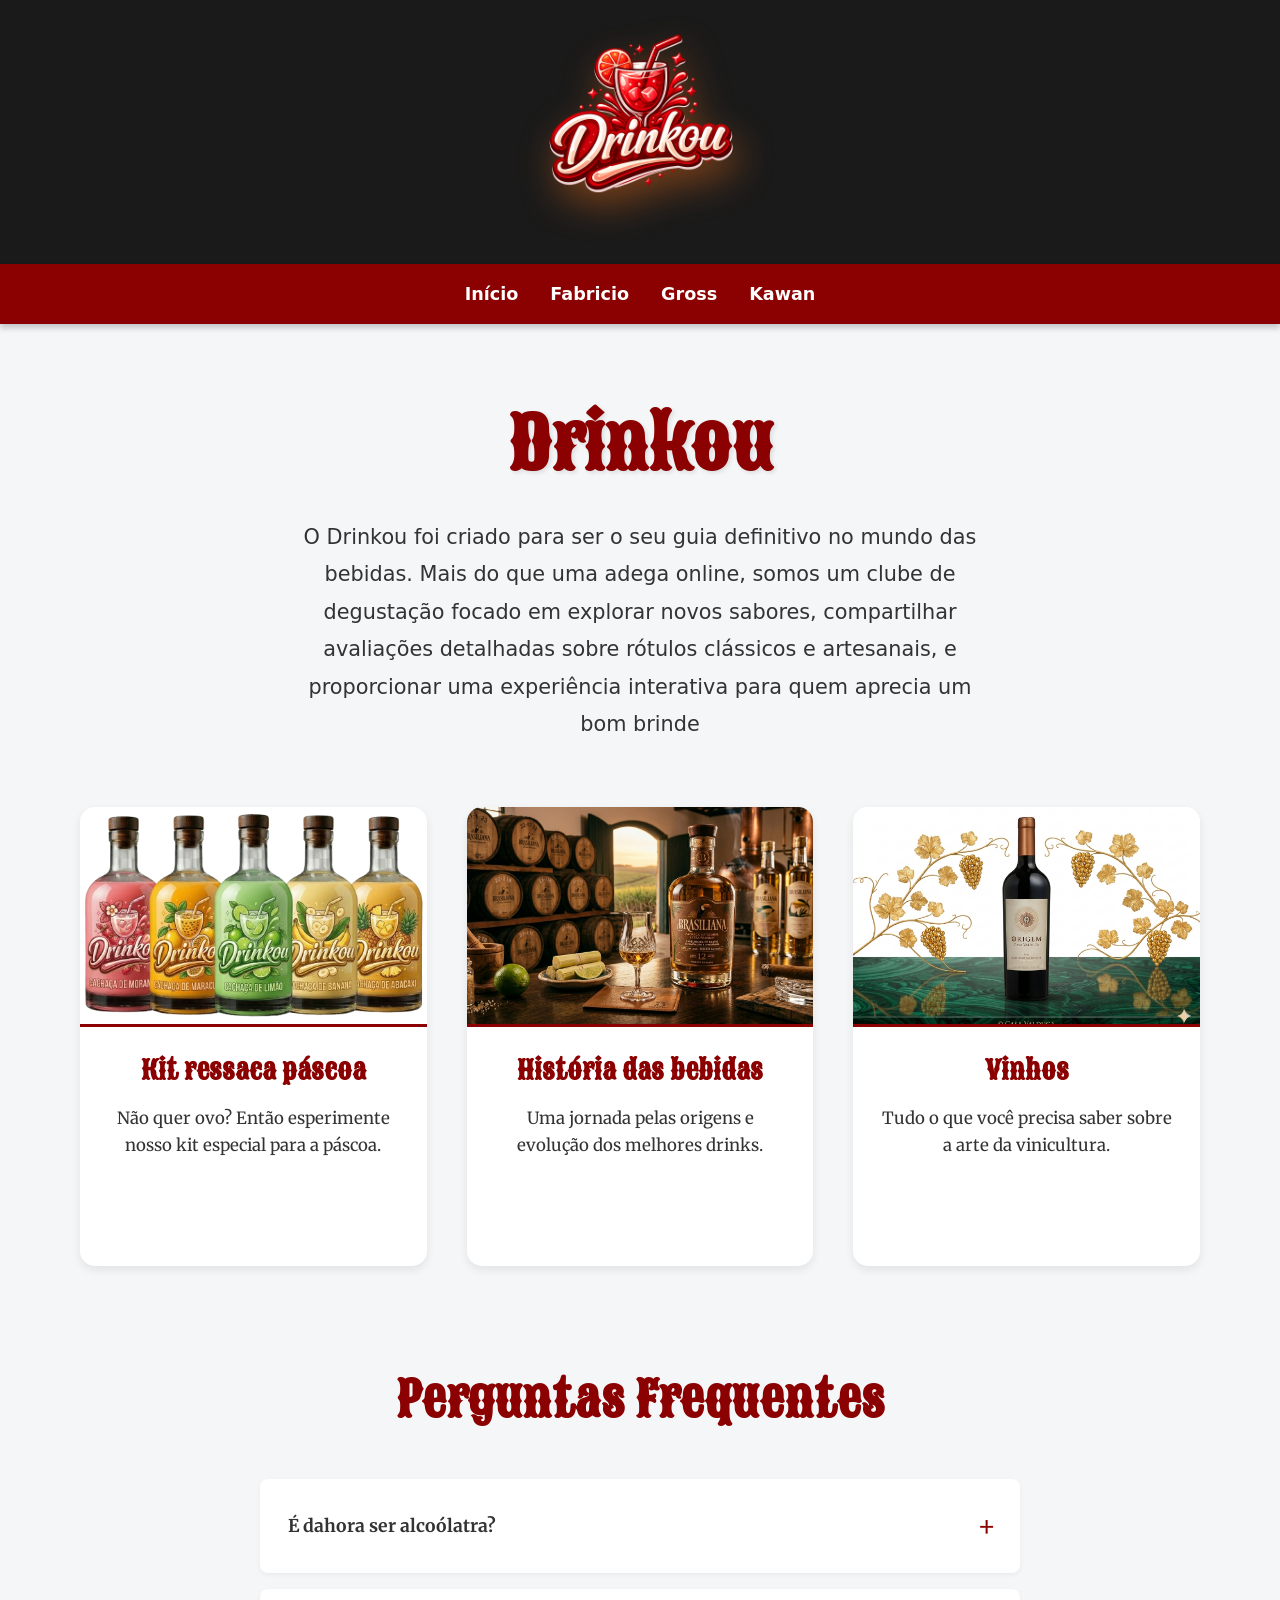
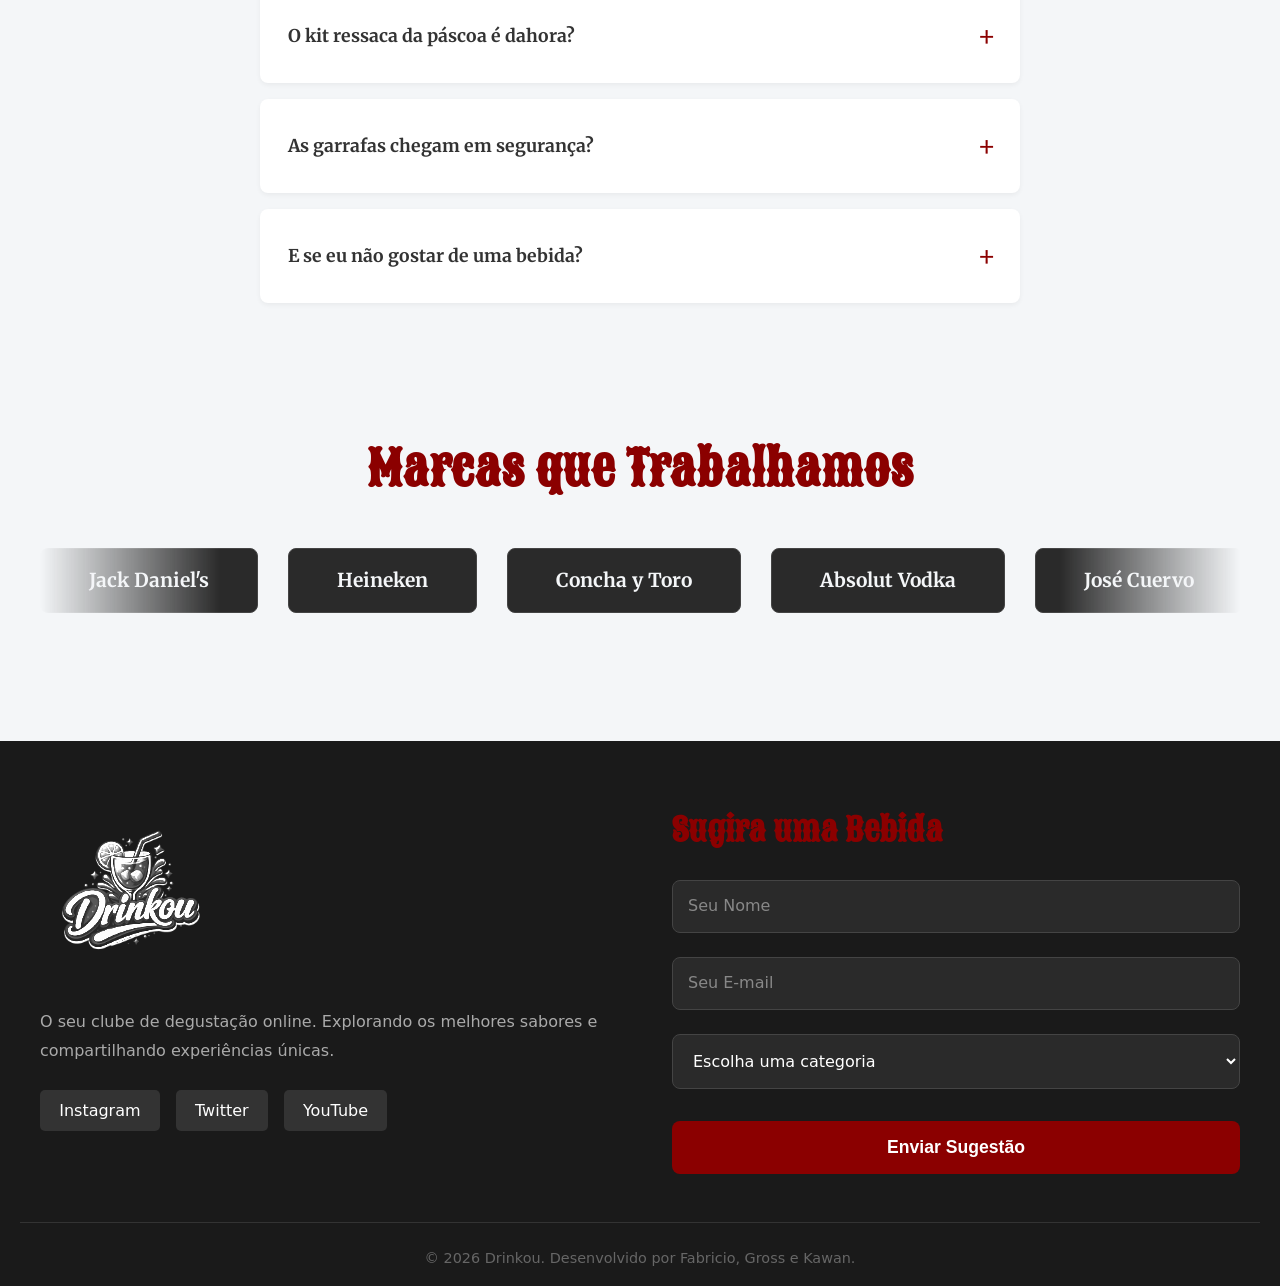
<file: index.html>
<!DOCTYPE html>
<html lang="pt-br">
<head>
    <meta charset="UTF-8">
    <meta name="viewport" content="width=device-width, initial-scale=1.0">
    <title>Drinkou - Sua Adega Online</title>
    <link rel="icon" type="image/png" href="addons/icon.png">
    <link rel="stylesheet" href="style.css">
    <link href="https://fonts.googleapis.com/css2?family=Sancreek&display=swap" rel="stylesheet">
    <link href="https://fonts.googleapis.com/css2?family=Merriweather:ital,wght@0,400;0,700;1,400&display=swap" rel="stylesheet">
</head>
<body>

  <!-- parte de cima da home page -->
  <header class="topo">
    <img src="addons/drinkou-logo.png" alt="Logo Drinkou" class="logo">
  </header>

  <!-- menu do site com os integrantes -->
  <nav class="menu">
    <a href="index.html">Início</a>
    <a href="fabricio.html">Fabricio</a>
    <a href="gross.html">Gross</a>
    <a href="kawan.html">Kawan</a>
  </nav>

  <!-- apresentação do site -->
  <section class="apresentacao">
      <h2 class="titulo-apresentacao">Drinkou</h2>
      <p class="texto-apresentacao">
        O Drinkou foi criado para ser o seu guia definitivo no mundo das bebidas. Mais do que uma adega online, somos um clube de degustação focado em explorar novos sabores, compartilhar avaliações detalhadas sobre rótulos clássicos e artesanais, e proporcionar uma experiência interativa para quem aprecia um bom brinde
      </p>
  </section>

 <section class="secao-cards">
      <div class="cards-container">
          <div class="card-tema" style="animation-delay: 1.5s;">
              <img src="addons/img_fabricio/cachaca-combo.png" alt="Sobre o site">
              <h3>Kit ressaca páscoa</h3>
              <p>Não quer ovo? Então esperimente nosso kit especial para a páscoa.</p>
              <a href="fabricio.html" class="btn-card">Ir para a página</a>
          </div>

          <div class="card-tema" style="animation-delay: 2.5s;">
              <img src="addons/img_gross/cachaca.png" alt="História das bebidas">
              <h3>História das bebidas</h3>
              <p>Uma jornada pelas origens e evolução dos melhores drinks.</p>
              <a href="gross.html" class="btn-card">Ir para a página</a>
          </div>

          <div class="card-tema" style="animation-delay: 3.5s;">
              <img src="addons/img_kawan/vinho_img2.png" alt="Vinhos">
              <h3>Vinhos</h3>
              <p>Tudo o que você precisa saber sobre a arte da vinicultura.</p>
              <a href="kawan.html" class="btn-card">Ir para a página</a>
          </div>
      </div>
  </section>

    <section class="secao-faq">
        <h2 class="titulo-faq">Perguntas Frequentes</h2>
        
        <div class="faq-container">
            <details class="faq-item" name="faq">
                <summary>É dahora ser alcoólatra?</summary>
                <p>Demais.</p>
            </details>

            <details class="faq-item" name="faq">
                <summary>O kit ressaca da páscoa é dahora?</summary>
                <p>O kit foi criado pensando em pessoas que não querem ovo, e é bão.</p>
            </details>

            <details class="faq-item" name="faq">
                <summary>As garrafas chegam em segurança?</summary>
                <p>Absolutamente. Utilizamos embalagens desenvolvidas especificamente para o transporte seguro de garrafas de vidro, garantindo que a sua experiência de degustação chegue intacta à sua porta.</p>
            </details>
            
            <details class="faq-item" name="faq">
                <summary>E se eu não gostar de uma bebida?</summary>
                <p>Problema teu, brincadeira. A experiência do Drinkou é baseada na descoberta. No entanto, se um rótulo realmente não lhe agradar, pode avaliar a bebida no seu perfil e os nossos algoritmos ajustarão as suas próximas caixas para combinar melhor com o seu paladar.</p>
            </details>
        </div>
    </section>

    <section class="secao-parceiros">
        <h2 class="titulo-parceiros">Marcas que Trabalhamos</h2>

        <div class="carrossel-container">
            <div class="carrossel-trilha">
                <div class="marca-item">Jack Daniel's</div>
                <div class="marca-item">Heineken</div>
                <div class="marca-item">Concha y Toro</div>
                <div class="marca-item">Absolut Vodka</div>
                <div class="marca-item">José Cuervo</div>
                <div class="marca-item">Tanqueray</div>

                <div class="marca-item">Jack Daniel's</div>
                <div class="marca-item">Heineken</div>
                <div class="marca-item">Concha y Toro</div>
                <div class="marca-item">Absolut Vodka</div>
                <div class="marca-item">José Cuervo</div>
                <div class="marca-item">Tanqueray</div>
            </div>
        </div>
    </section>

  <footer class="rodape">
      <div class="rodape-container">
          <div class="rodape-info">
              <img src="addons/drinkou-logo.png" alt="Logo Drinkou" class="logo-rodape">
              <p>O seu clube de degustação online. Explorando os melhores sabores e compartilhando experiências únicas.</p>
              <div class="redes-sociais">
                  <a href="#">Instagram</a>
                  <a href="#">Twitter</a>
                  <a href="#">YouTube</a>
              </div>
          </div>

          <div class="rodape-form-container">
              <h3>Sugira uma Bebida</h3>
              <form action="#" class="rodape-form">
                  <div class="input-group">
                      <input type="text" id="nome" required placeholder=" ">
                      <label for="nome">Seu Nome</label>
                  </div>
                  
                  <div class="input-group">
                      <input type="email" id="email" required placeholder=" ">
                      <label for="email">Seu E-mail</label>
                  </div>

                  <div class="input-group">
                      <select id="categoria" required>
                          <option value="" disabled selected>Escolha uma categoria</option>
                          <option value="vinho">Vinho</option>
                          <option value="cerveja">Cerveja Artesanal</option>
                          <option value="destilado">Destilado</option>
                          <option value="sem-alcool">Sem Álcool</option>
                      </select>
                  </div>

                  <button type="submit" class="btn-enviar">Enviar Sugestão</button>
              </form>
          </div>
      </div>

      <div class="rodape-direitos">
          <p>&copy; 2026 Drinkou. Desenvolvido por Fabricio, Gross e Kawan.</p>
      </div>
  </footer>

</body>
</html>
</file>
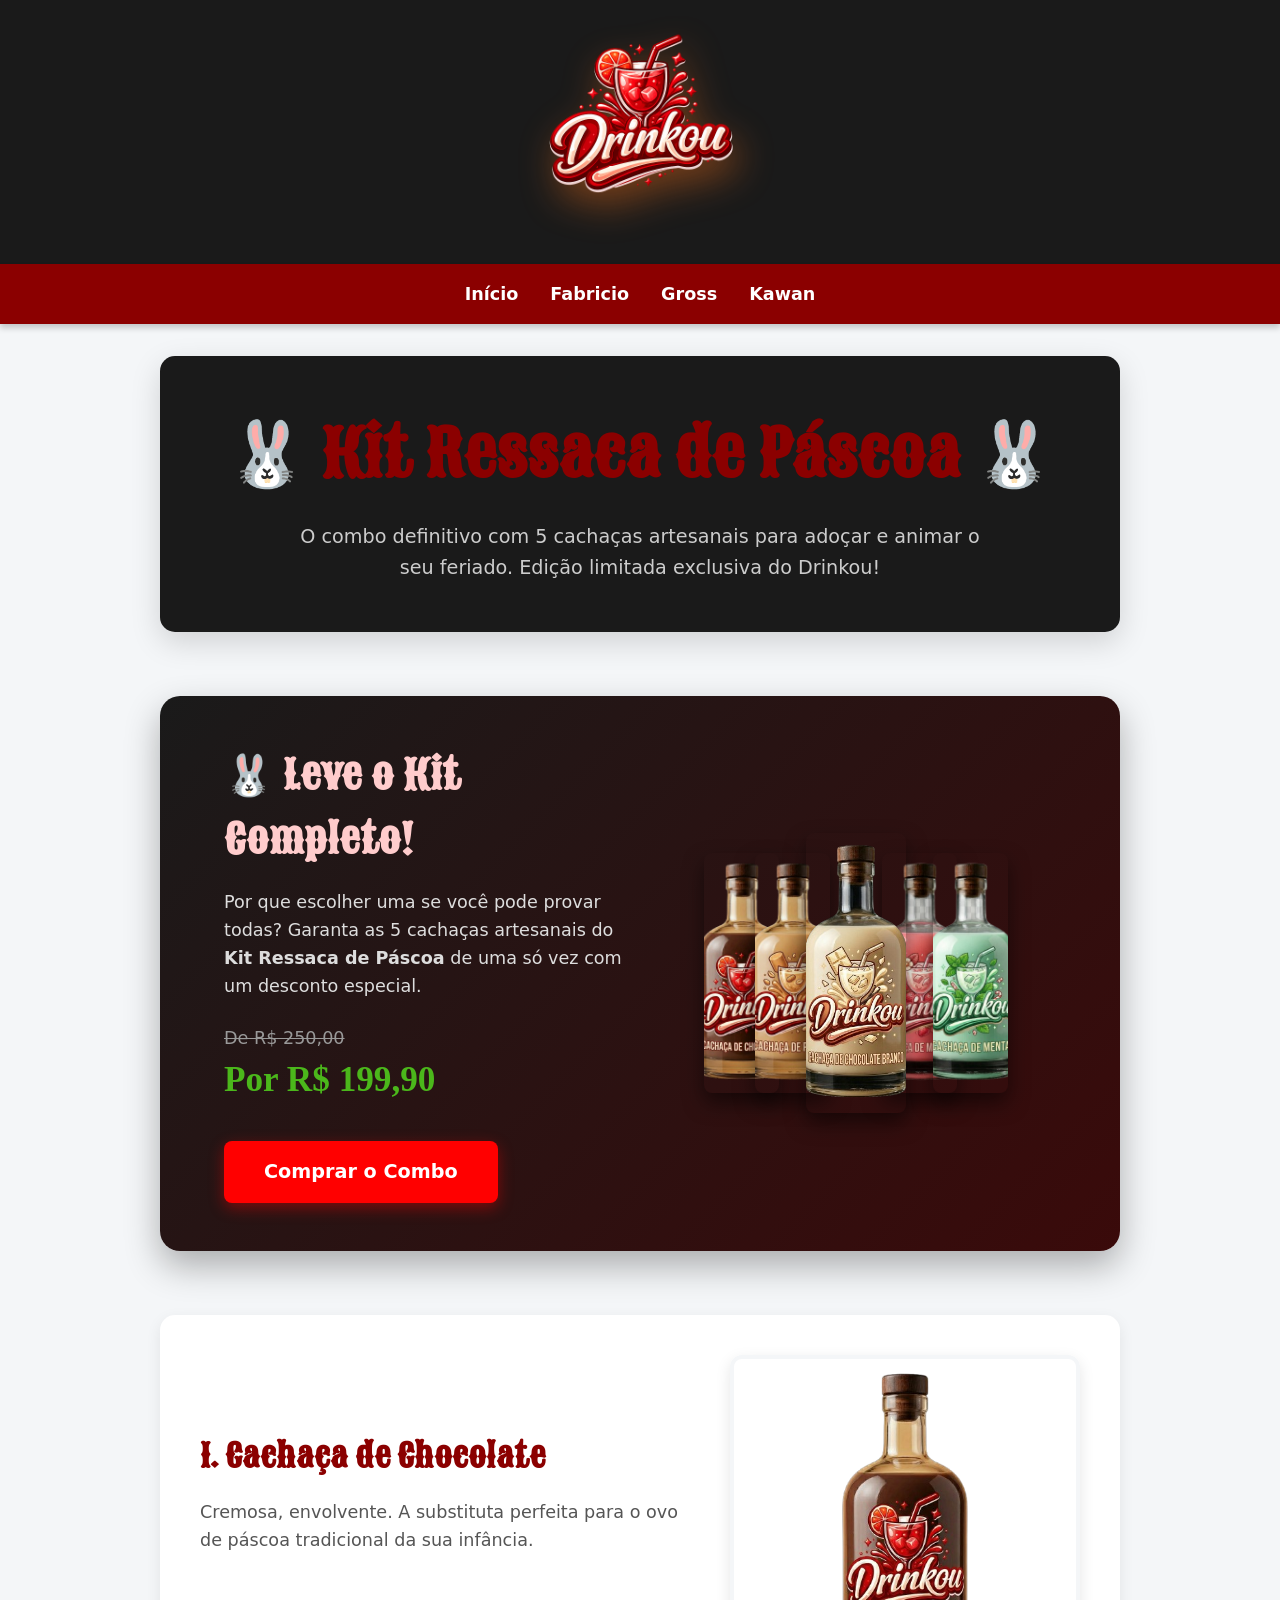
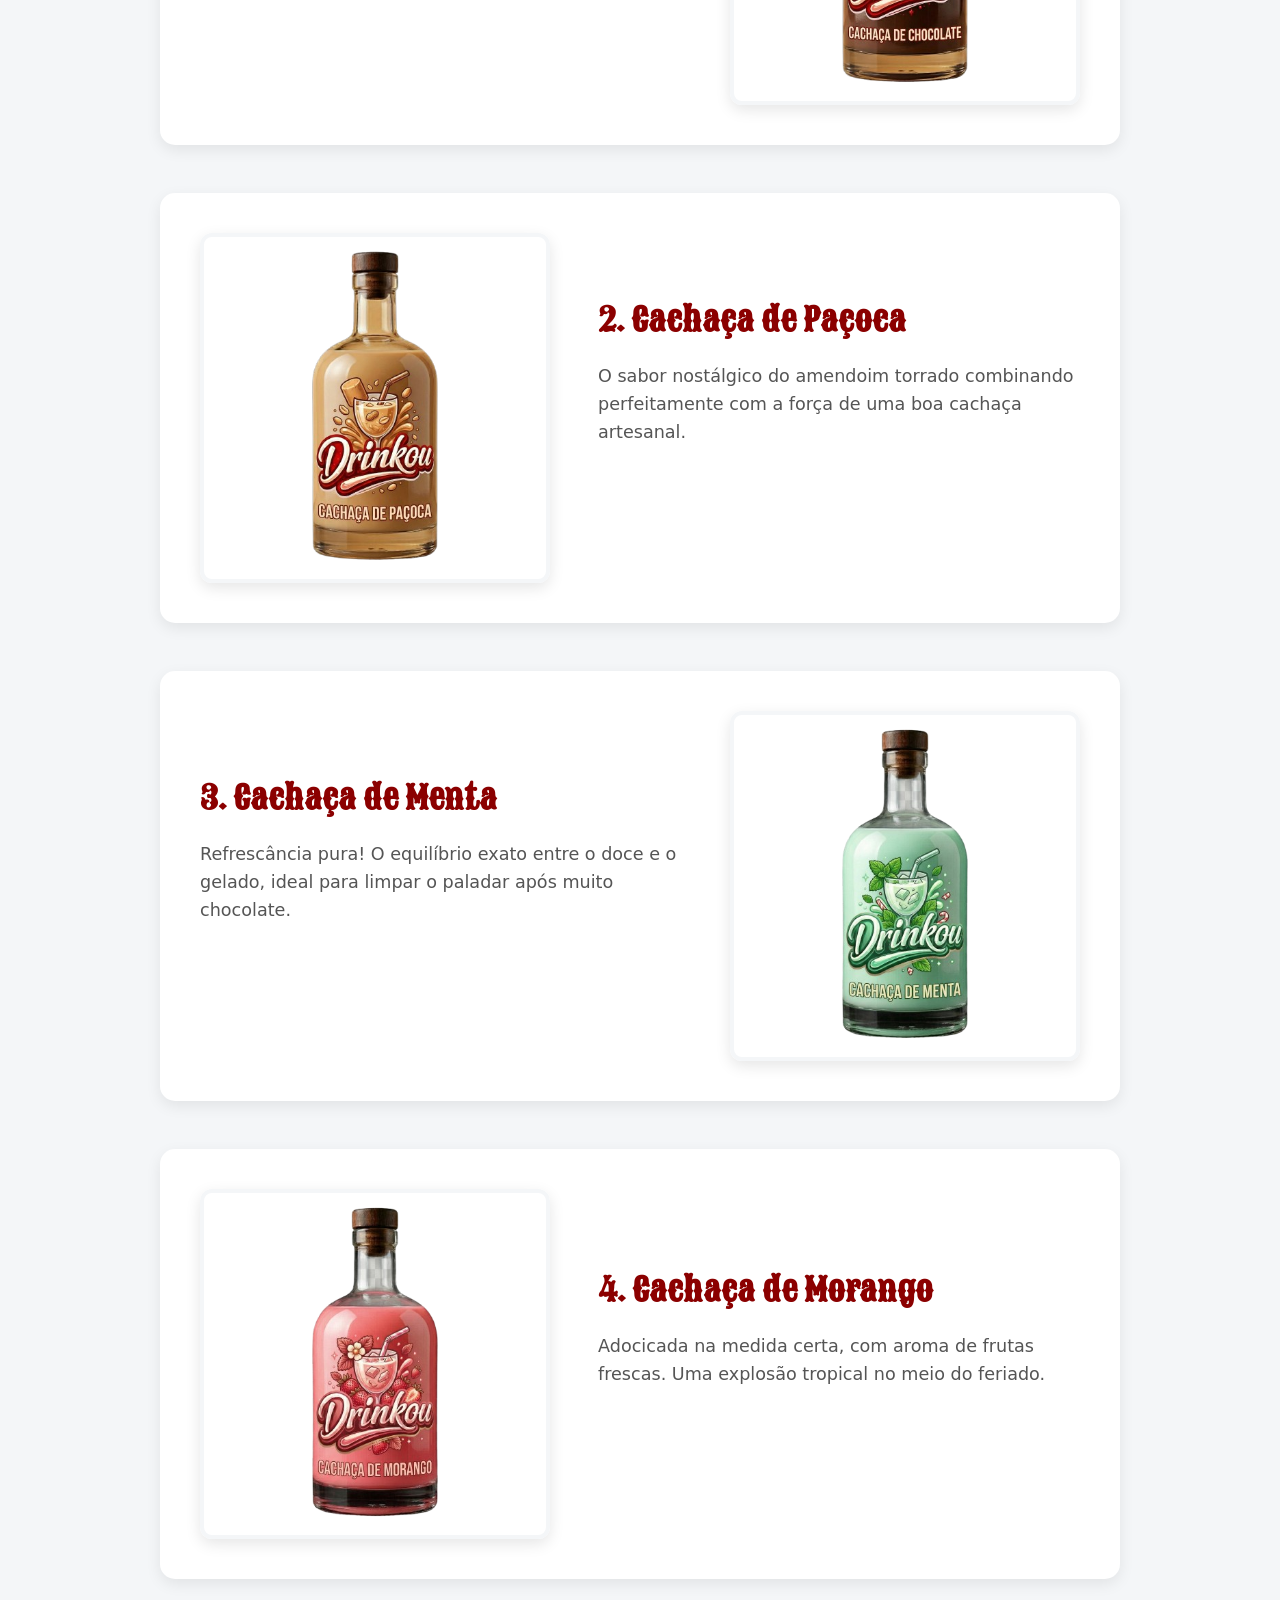
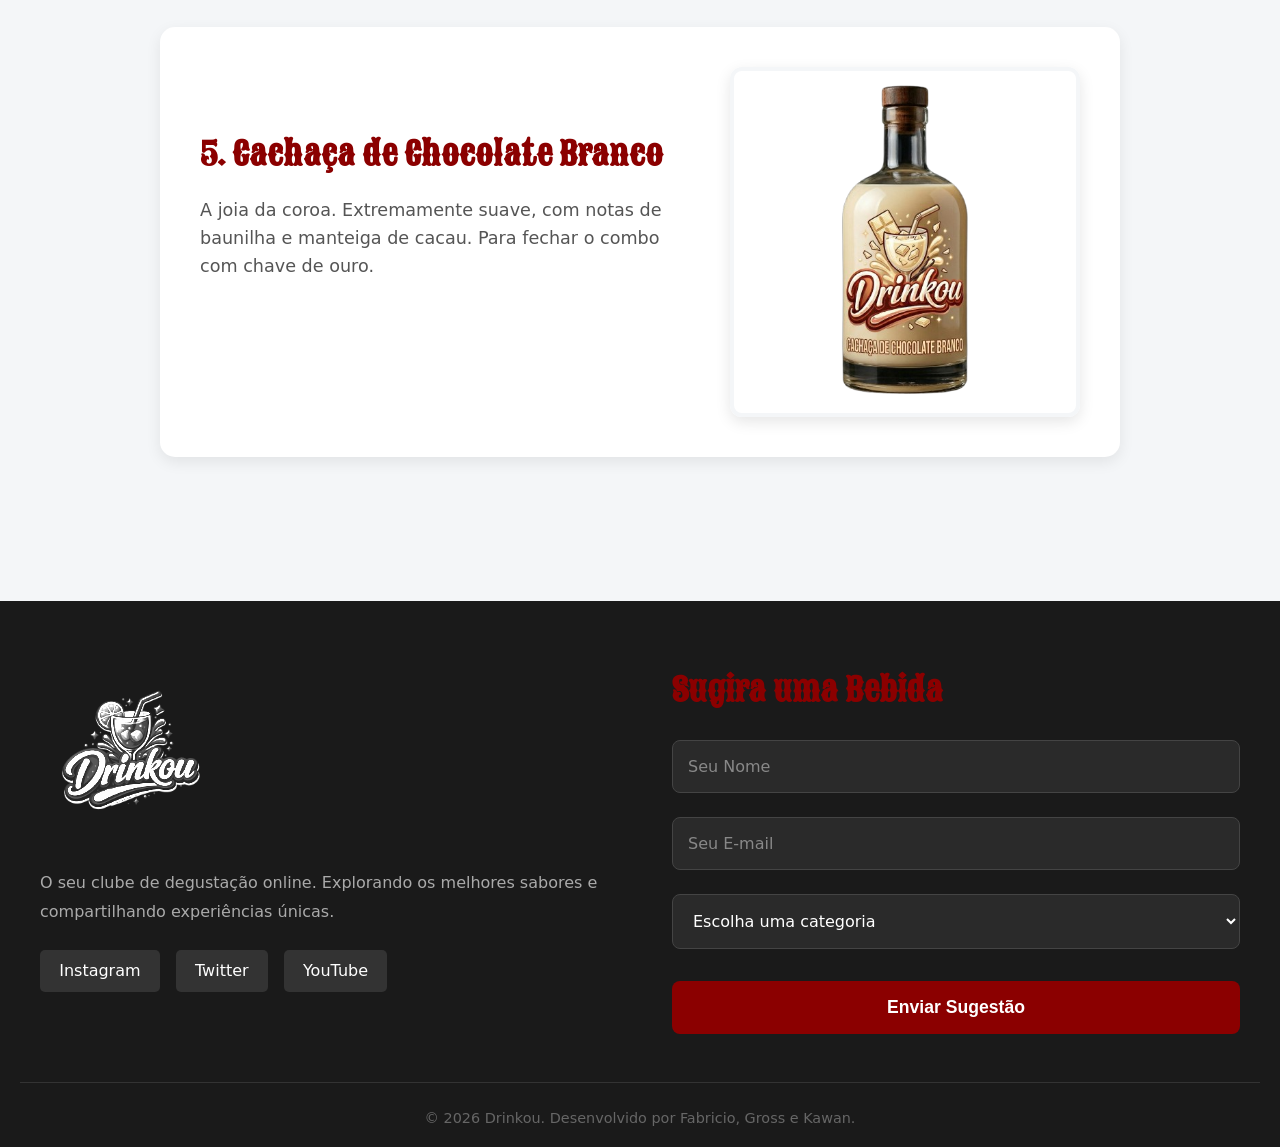
<file: fabricio.html>
<!DOCTYPE html>
<html lang="pt-br">
<head>
    <meta charset="UTF-8">
    <meta name="viewport" content="width=device-width, initial-scale=1.0">
    <title>Drinkou - Fabricio</title>
    <link rel="icon" type="image/png" href="addons/icon.png">
    <link rel="stylesheet" href="style.css">
    <link href="https://fonts.googleapis.com/css2?family=Sancreek&display=swap" rel="stylesheet">
</head>
<body>
  <!-- parte de cima da home page -->
  <header class="topo">
    <img src="addons/drinkou-logo.png" alt="Logo Drinkou" class="logo">
  </header>

  <!-- menu do site com os integrantes -->
  <nav class="menu">
    <a href="index.html">Início</a>
    <a href="fabricio.html">Fabricio</a>
    <a href="gross.html">Gross</a>
    <a href="kawan.html">Kawan</a>
  </nav>

    <main class="pagina-fabricio">
    
    <section class="destaque-pascoa">
        <h1 class="titulo-pascoa">🐰 Kit Ressaca de Páscoa 🐰</h1>
        <p class="subtitulo-pascoa">O combo definitivo com 5 cachaças artesanais para adoçar e animar o seu feriado. Edição limitada exclusiva do Drinkou!</p>
    </section>

    <section class="banner-kit-completo">
        <div class="info-kit">
            <h2>🐰 Leve o Kit Completo!</h2>
            <p>Por que escolher uma se você pode provar todas? Garanta as 5 cachaças artesanais do <strong>Kit Ressaca de Páscoa</strong> de uma só vez com um desconto especial.</p>
            
            <div class="preco-box">
                <span class="preco-de">De R$ 250,00</span>
                <span class="preco-por">Por R$ 199,90</span>
            </div>
            
            <a href="sucesso.html" class="btn-comprar-combo">Comprar o Combo</a>
        </div>

        <div class="garrafas-agrupadas">
            <img src="addons/img_fabricio/cachaca-chocolate.png" alt="Chocolate">
            <img src="addons/img_fabricio/cachaca-pacoca.png" alt="Paçoca">
            <img src="addons/img_fabricio/cachaca-choc-branco.png" alt="Chocolate Branco" class="garrafa-centro">
            <img src="addons/img_fabricio/cachaca-morango.png" alt="Morango">
            <img src="addons/img_fabricio/cachaca-menta.png" alt="Menta">
        </div>
    </section>

    <section class="combo-lista">
        
        <div class="card-bebida-pascoa">
        <div class="info-bebida">
            <h2>1. Cachaça de Chocolate</h2>
            <p>Cremosa, envolvente. A substituta perfeita para o ovo de páscoa tradicional da sua infância.</p>
            <a href="sucesso.html" class="btn-comprar">Comprar Agora</a>
        </div>
        <img src="addons/img_fabricio/cachaca-chocolate.png" alt="Cachaça de Chocolate" class="img-bebida">
        </div>

        <div class="card-bebida-pascoa">
        <div class="info-bebida">
            <h2>2. Cachaça de Paçoca</h2>
            <p>O sabor nostálgico do amendoim torrado combinando perfeitamente com a força de uma boa cachaça artesanal.</p>
            <a href="sucesso.html" class="btn-comprar">Comprar Agora</a>
        </div>
        <img src="addons/img_fabricio/cachaca-pacoca.png" alt="Cachaça de Paçoca" class="img-bebida">
        </div>

        <div class="card-bebida-pascoa">
        <div class="info-bebida">
            <h2>3. Cachaça de Menta</h2>
            <p>Refrescância pura! O equilíbrio exato entre o doce e o gelado, ideal para limpar o paladar após muito chocolate.</p>
            <a href="sucesso.html" class="btn-comprar">Comprar Agora</a>
        </div>
        <img src="addons/img_fabricio/cachaca-menta.png" alt="Cachaça de Menta" class="img-bebida">
        </div>

        <div class="card-bebida-pascoa">
        <div class="info-bebida">
            <h2>4. Cachaça de Morango</h2>
            <p>Adocicada na medida certa, com aroma de frutas frescas. Uma explosão tropical no meio do feriado.</p>
            <a href="sucesso.html" class="btn-comprar">Comprar Agora</a>
        </div>
        <img src="addons/img_fabricio/cachaca-morango.png" alt="Cachaça de Morango" class="img-bebida">
        </div>

        <div class="card-bebida-pascoa">
        <div class="info-bebida">
            <h2>5. Cachaça de Chocolate Branco</h2>
            <p>A joia da coroa. Extremamente suave, com notas de baunilha e manteiga de cacau. Para fechar o combo com chave de ouro.</p>
            <a href="sucesso.html" class="btn-comprar">Comprar Agora</a>
        </div>
        <img src="addons/img_fabricio/cachaca-choc-branco.png" alt="Cachaça de Chocolate Branco" class="img-bebida">
        </div>

    </section>
    </main>

    <footer class="rodape">
      <div class="rodape-container">
          <div class="rodape-info">
              <img src="addons/drinkou-logo.png" alt="Logo Drinkou" class="logo-rodape">
              <p>O seu clube de degustação online. Explorando os melhores sabores e compartilhando experiências únicas.</p>
              <div class="redes-sociais">
                  <a href="#">Instagram</a>
                  <a href="#">Twitter</a>
                  <a href="#">YouTube</a>
              </div>
          </div>

          <div class="rodape-form-container">
              <h3>Sugira uma Bebida</h3>
              <form action="#" class="rodape-form">
                  <div class="input-group">
                      <input type="text" id="nome" required placeholder=" ">
                      <label for="nome">Seu Nome</label>
                  </div>
                  
                  <div class="input-group">
                      <input type="email" id="email" required placeholder=" ">
                      <label for="email">Seu E-mail</label>
                  </div>

                  <div class="input-group">
                      <select id="categoria" required>
                          <option value="" disabled selected>Escolha uma categoria</option>
                          <option value="vinho">Vinho</option>
                          <option value="cerveja">Cerveja Artesanal</option>
                          <option value="destilado">Destilado</option>
                          <option value="sem-alcool">Sem Álcool</option>
                      </select>
                  </div>

                  <button type="submit" class="btn-enviar">Enviar Sugestão</button>
              </form>
          </div>
      </div>

      <div class="rodape-direitos">
          <p>&copy; 2026 Drinkou. Desenvolvido por Fabricio, Gross e Kawan.</p>
      </div>
  </footer>
</body>
</html>
</file>
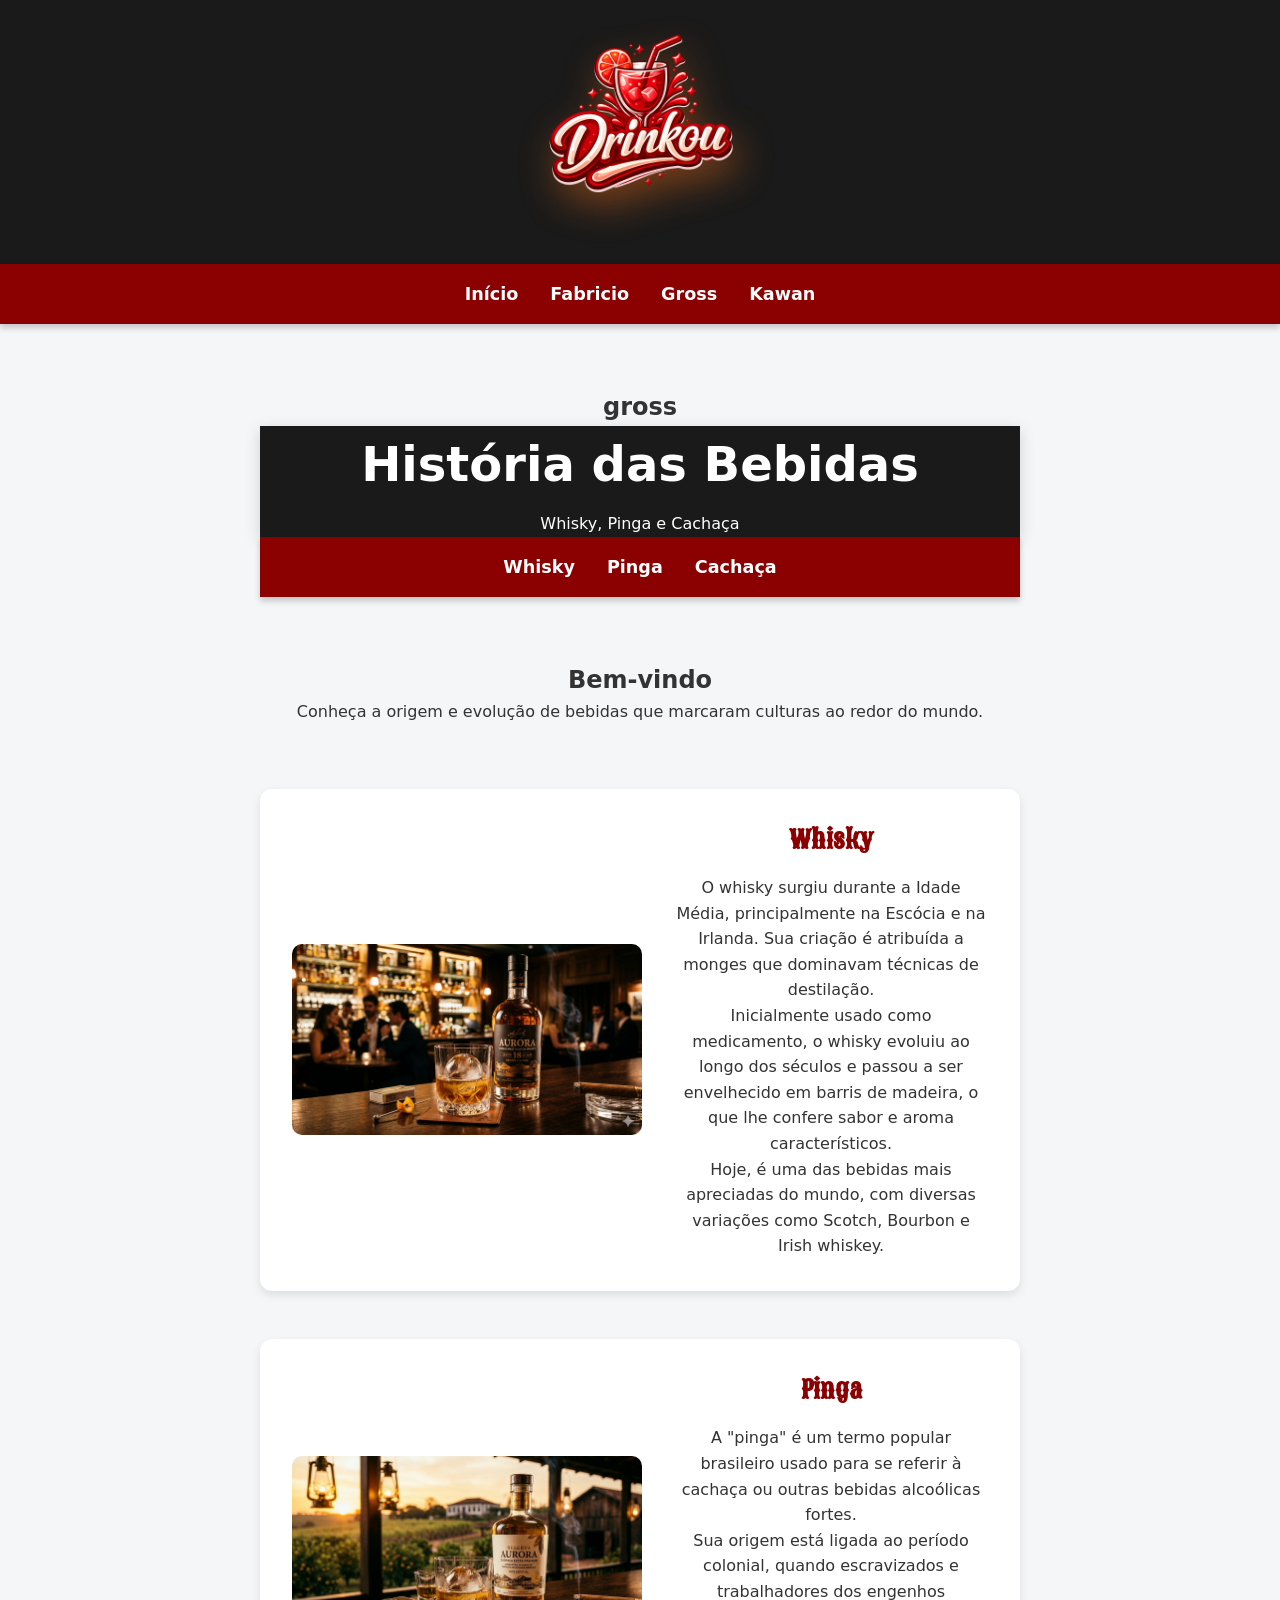
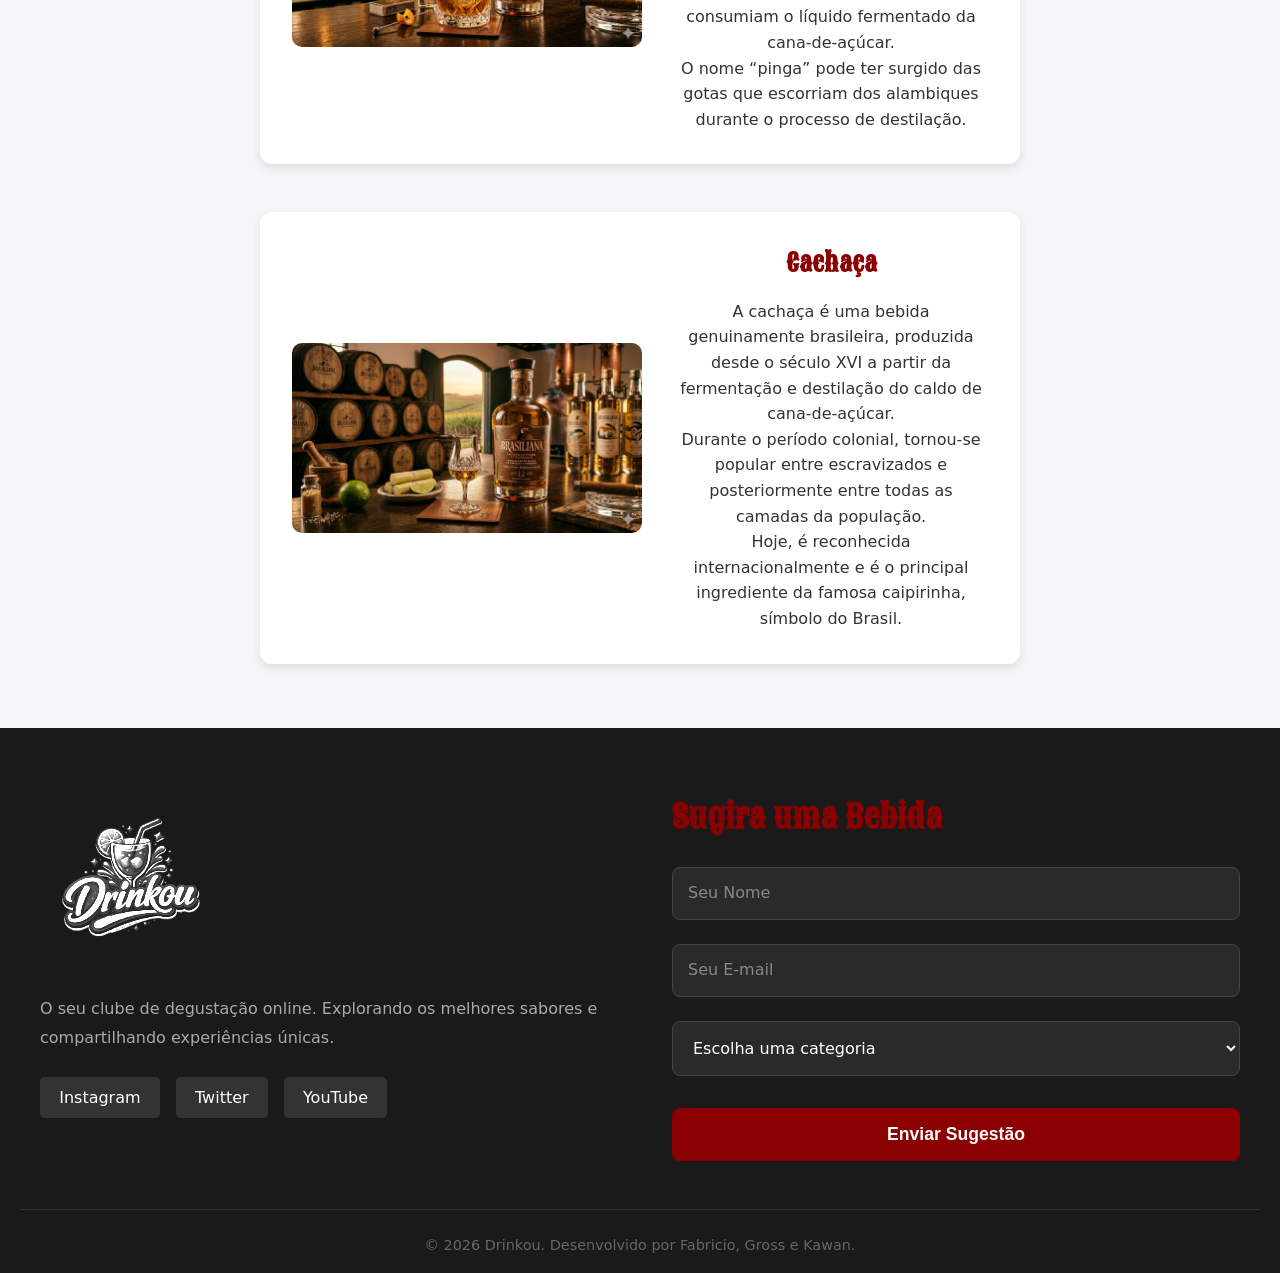
<file: gross.html>
<!DOCTYPE html>
<html lang="pt-br">
<head>
    <meta charset="UTF-8">
    <meta name="viewport" content="width=device-width, initial-scale=1.0">
    <title>Drinkou - Gross</title>
    <link rel="icon" type="image/png" href="addons/icon.png">
    <link rel="stylesheet" href="style.css">
    <link href="https://fonts.googleapis.com/css2?family=Sancreek&display=swap" rel="stylesheet">
</head>
<body>

  <!-- parte de cima da home page -->
  <header class="topo">
    <img src="addons/drinkou-logo.png" alt="Logo Drinkou" class="logo">
  </header>

  <!-- menu do site com os integrantes -->
  <nav class="menu">
    <a href="index.html">Início</a>
    <a href="fabricio.html">Fabricio</a>
    <a href="gross.html">Gross</a>
    <a href="kawan.html">Kawan</a>
  </nav>

  <!-- apresentação do site -->
  <section class="apresentacao">
      <h2>gross</h2>
<header class="topo">
  <h1>História das Bebidas</h1>
  <p>Whisky, Pinga e Cachaça</p>
</header>

<nav class="menu">
  <a href="#whisky">Whisky</a>
  <a href="#pinga">Pinga</a>
  <a href="#cachaca">Cachaça</a>
</nav>

<section class="apresentacao">
  <h2>Bem-vindo</h2>
  <p>Conheça a origem e evolução de bebidas que marcaram culturas ao redor do mundo.</p>
</section>
<!-- Whisky -->
<section class="secao-bebida" id="whisky">
  <img src="addons/img_gross/whisky.png" alt="Whisky">
  <div class="texto-bebida">
    <h2>Whisky</h2>
    <p>
      O whisky surgiu durante a Idade Média, principalmente na Escócia e na Irlanda. Sua criação é atribuída a monges que dominavam técnicas de destilação.
    </p>
    <p>
      Inicialmente usado como medicamento, o whisky evoluiu ao longo dos séculos e passou a ser envelhecido em barris de madeira, o que lhe confere sabor e aroma característicos.
    </p>
    <p>
      Hoje, é uma das bebidas mais apreciadas do mundo, com diversas variações como Scotch, Bourbon e Irish whiskey.
    </p>
  </div>
</section>
<!-- Pinga -->
<section class="secao-bebida" id="pinga">
  <img src="addons/img_gross/pinga.png" alt="Pinga">
  <div class="texto-bebida">
    <h2>Pinga</h2>
    <p>
      A "pinga" é um termo popular brasileiro usado para se referir à cachaça ou outras bebidas alcoólicas fortes.
    </p>
    <p>
      Sua origem está ligada ao período colonial, quando escravizados e trabalhadores dos engenhos consumiam o líquido fermentado da cana-de-açúcar.
    </p>
    <p>
      O nome “pinga” pode ter surgido das gotas que escorriam dos alambiques durante o processo de destilação.
    </p>
  </div>
</section>

<!-- Cachaça -->
<section class="secao-bebida" id="cachaca">
  <img src="addons/img_gross/cachaca.png" alt="Cachaça">
  <div class="texto-bebida">
    <h2>Cachaça</h2>
    <p>
      A cachaça é uma bebida genuinamente brasileira, produzida desde o século XVI a partir da fermentação e destilação do caldo de cana-de-açúcar.
    </p>
    <p>
      Durante o período colonial, tornou-se popular entre escravizados e posteriormente entre todas as camadas da população.
    </p>
    <p>
      Hoje, é reconhecida internacionalmente e é o principal ingrediente da famosa caipirinha, símbolo do Brasil.
    </p>
  </div>
</section>

  </section>

  <footer class="rodape">
      <div class="rodape-container">
          <div class="rodape-info">
              <img src="addons/drinkou-logo.png" alt="Logo Drinkou" class="logo-rodape">
              <p>O seu clube de degustação online. Explorando os melhores sabores e compartilhando experiências únicas.</p>
              <div class="redes-sociais">
                  <a href="#">Instagram</a>
                  <a href="#">Twitter</a>
                  <a href="#">YouTube</a>
              </div>
          </div>

          <div class="rodape-form-container">
              <h3>Sugira uma Bebida</h3>
              <form action="#" class="rodape-form">
                  <div class="input-group">
                      <input type="text" id="nome" required placeholder=" ">
                      <label for="nome">Seu Nome</label>
                  </div>
                  
                  <div class="input-group">
                      <input type="email" id="email" required placeholder=" ">
                      <label for="email">Seu E-mail</label>
                  </div>

                  <div class="input-group">
                      <select id="categoria" required>
                          <option value="" disabled selected>Escolha uma categoria</option>
                          <option value="vinho">Vinho</option>
                          <option value="cerveja">Cerveja Artesanal</option>
                          <option value="destilado">Destilado</option>
                          <option value="sem-alcool">Sem Álcool</option>
                      </select>
                  </div>

                  <button type="submit" class="btn-enviar">Enviar Sugestão</button>
              </form>
          </div>
      </div>

      <div class="rodape-direitos">
          <p>&copy; 2026 Drinkou. Desenvolvido por Fabricio, Gross e Kawan.</p>
      </div>
  </footer>
</body>
</html>
</file>
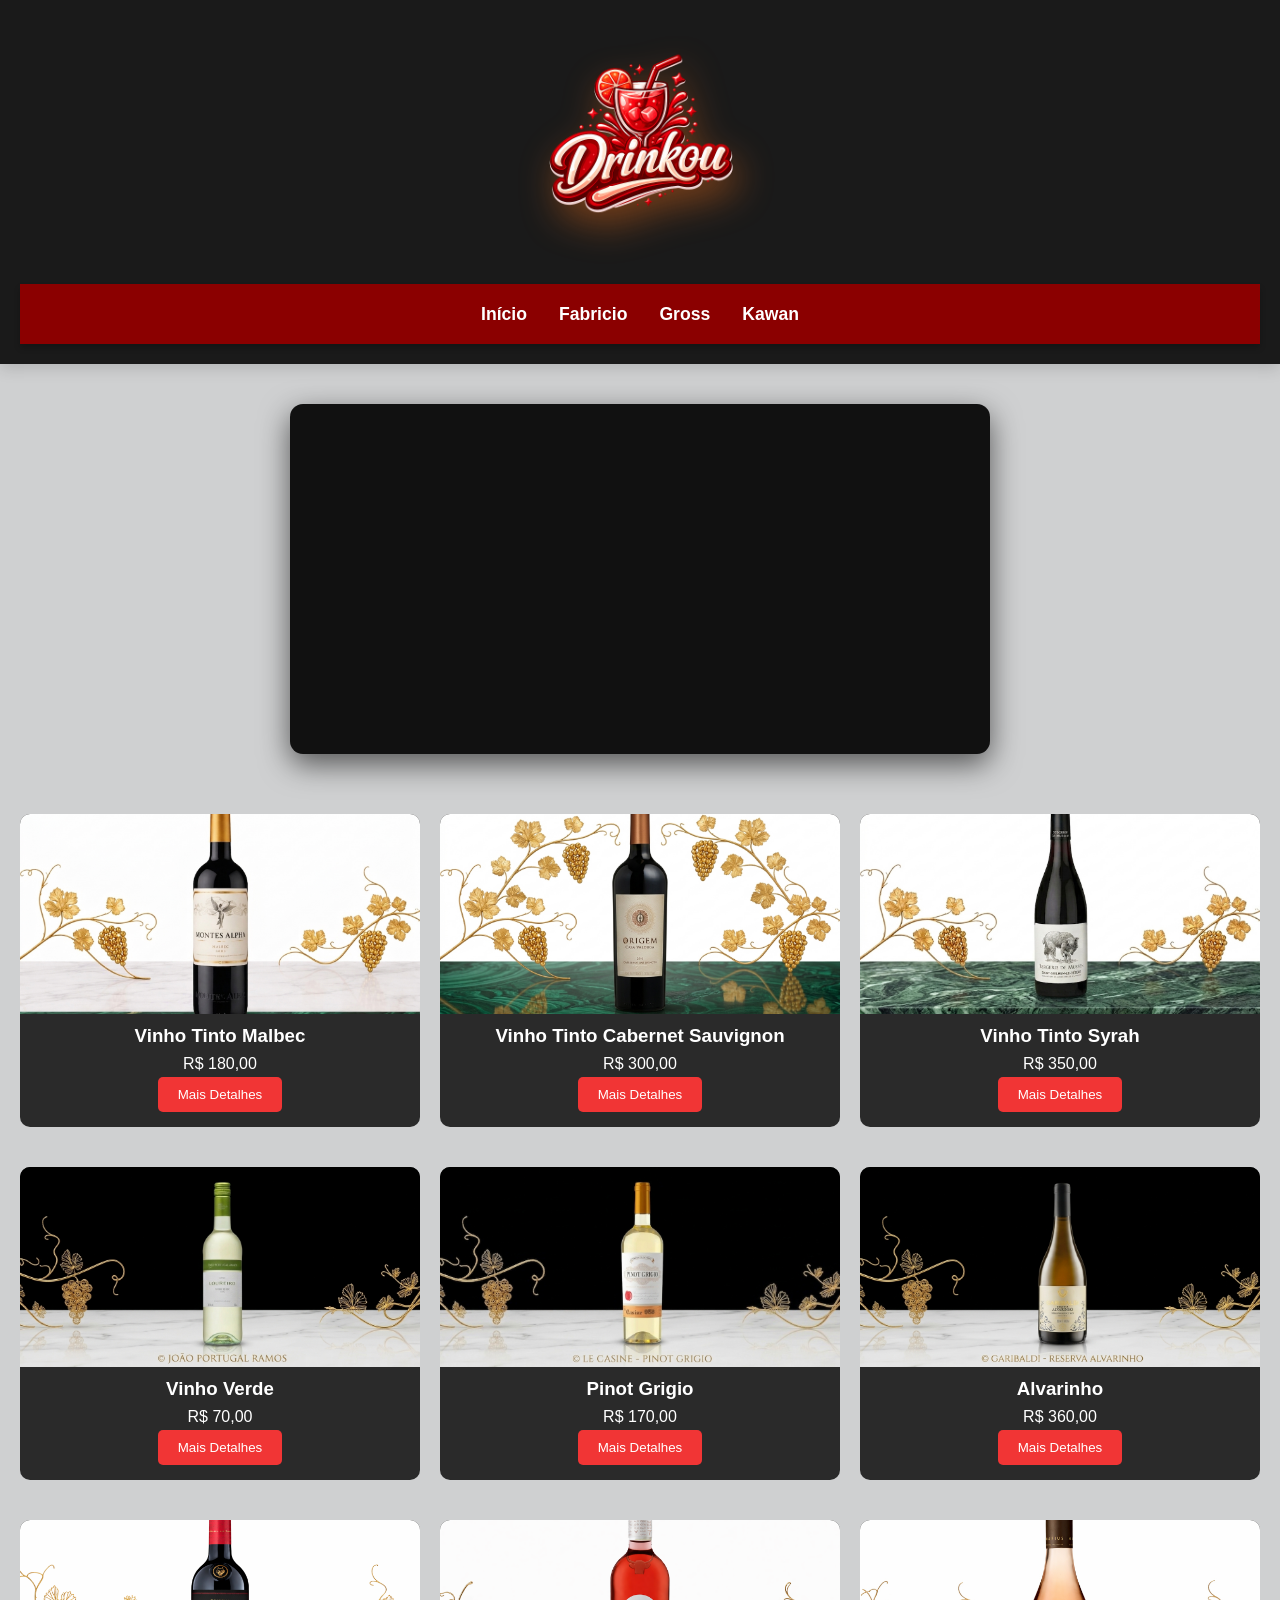
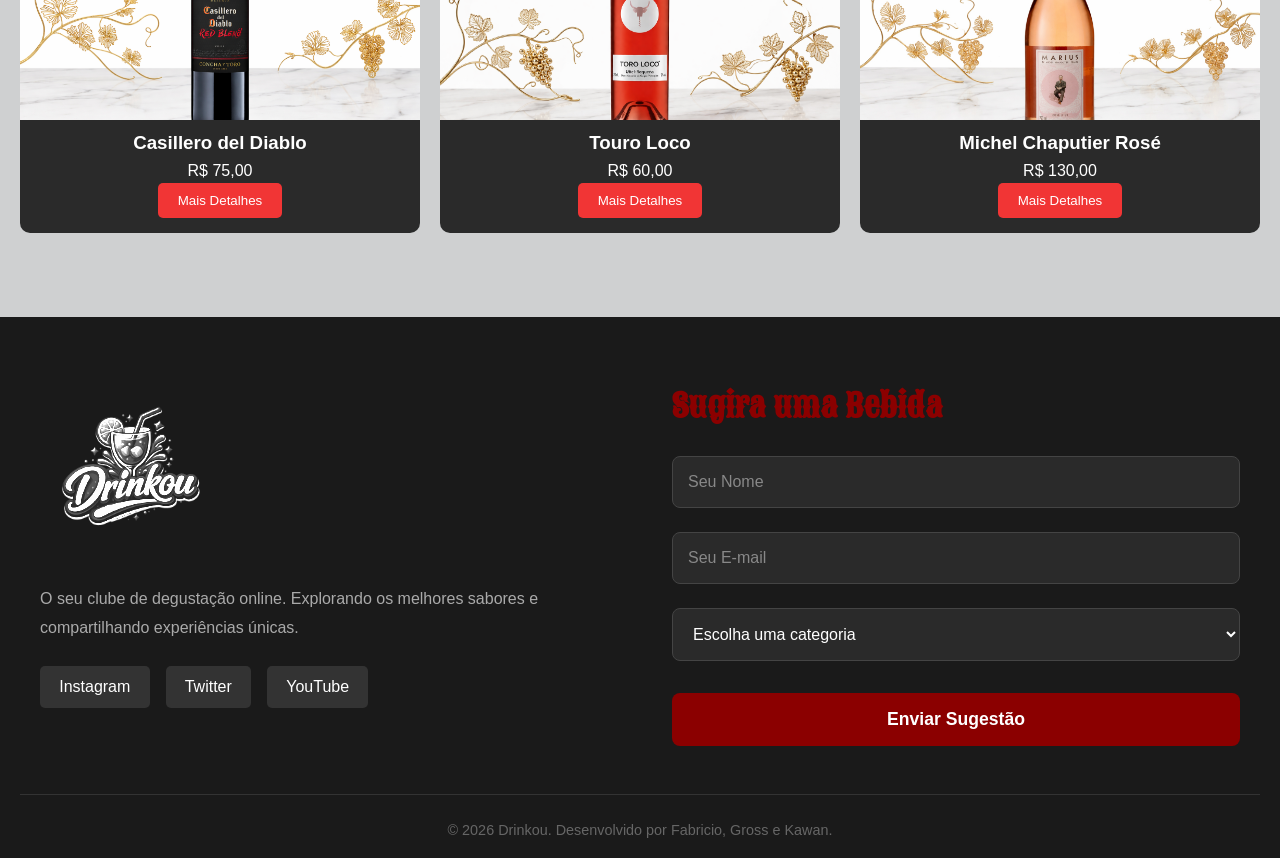
<file: kawan.html>
<!DOCTYPE html>
<html lang="pt-br">
<head>
    <meta charset="UTF-8">
    <meta name="viewport" content="width=device-width, initial-scale=1.0">
    <title>Drinkou - Sua Adega Online</title>
    <link rel="icon" type="image/png" href="addons/icon.png">
    <link rel="stylesheet" href="style.css">
    <link href="https://fonts.googleapis.com/css2?family=Sancreek&display=swap" rel="stylesheet">
    <style>

        /* Base do Design */
        body { font-family: 'Red Hat Text', sans-serif; margin: 0; background-color: #cfd0d1; color: white; }
        header { background: #ff4d00; padding: 20px; text-align: center; }

        
        /* Flex/Grid Responsivo */
        .container {
            display: grid;
            grid-template-columns: repeat(auto-fit, minmax(250px, 1fr));
            gap: 20px;
            padding: 20px;
        }

        /* Onde vai ficar os card*/
        .card {
            background: #2a2a2a;
            border-radius: 10px;
            overflow: hidden;
            transition: transform 0.3s;
            text-align: center;
            padding-bottom: 15px;
        }

        /*resposividade das telas pequenas */
        @media (max-width: 480px) {
            header h1 { font-size: 1.5rem; }
            .container { padding: 10px; }
        }
        
        /*Formato das telas pequenas*/
        .card:hover { transform: scale(1.05); }
        .card img { width: 100%; height: 200px; object-fit: cover; }

        /*Botão de Detalhes */
        .btn-Detalhes {
            background: #f13535;
            color: white;
            border: none;
            padding: 10px 20px;
            border-radius: 5px;
            cursor: pointer;
        }

        /*resposividade das telas pequenas */
        @media (max-width: 450px) {
            header h1 { font-size: 1.5rem; }
            .container { padding: 10px; }
        }

        .video {
        width: 700px;
        margin: 40px auto;
        border-radius: 13px;
        overflow: hidden;
        background: #111;
        box-shadow: 0 10px 30px rgba(0, 0, 0, 0.6);
        transition: 0.3s;
        line-height: 0;
    
}

/* efeito ao passar o mouse */
        .video:hover {
        transform: scale(1.03);
        box-shadow: 0 15px 40px rgba(0, 0, 0, 0.8);
}

        .video video {
        width: 100%;
        height: auto;
        display: block;
}
        

    </style>
</head>
<body>

 <header class="topo">
    <img src="addons/drinkou-logo.png" alt="Logo Drinkou" class="logo">

     <nav class="menu">
    <a href="index.html">Início</a>
    <a href="fabricio.html">Fabricio</a>
    <a href="gross.html">Gross</a>
    <a href="kawan.html">Kawan</a>
  </nav>

  </header>
  <div class="video">
        <video autoplay muted loop>
            <source src="addons/img_kawan/video_vinho.mp4" type="video/mp4">
        </video>
  </div>
  

  <!--img/valor/conteúdo das telas pequenas-->
  <div class="container">
    <div class="card">
        <img src="addons/img_kawan/vinho_img1.png" alt="Vinho Tinto">
        <h3>Vinho Tinto Malbec</h3>
        <p>R$ 180,00</p>
        <button class="btn-Detalhes">Mais Detalhes</button>
    </div>
    <div class="card">
        <img src="addons/img_kawan/vinho_img2.png" alt="Vinho Tinto">
        <h3>Vinho Tinto Cabernet Sauvignon</h3> 
        <p>R$ 300,00</p>
        <button class="btn-Detalhes">Mais Detalhes</button>
    </div>
    <div class="card">
        <img src="addons/img_kawan/vinho_img3.png" alt="Vinho Tinto">
        <h3>Vinho Tinto Syrah</h3>
        <p>R$ 350,00</p>
        <button class="btn-Detalhes">Mais Detalhes</button>
    </div>
  </div>

  <!--Segunda colunas de card-->
  <div class="container">
    <div class="card">
       <img src="addons/img_kawan/vinho_img4.png" alt="Vinho">
        <h3>Vinho Verde</h3>
        <p>R$ 70,00</p>
        <button class="btn-Detalhes">Mais Detalhes</button>
    </div>
    <div class="card">
        <img src="addons/img_kawan/vinho_img5.png" alt="Vinho">
        <h3>Pinot Grigio</h3> 
        <p>R$ 170,00</p>
        <button class="btn-Detalhes">Mais Detalhes</button>
    </div>
    <div class="card">
        <img src="addons/img_kawan/vinho_img6.png" alt="Vinho">
        <h3>Alvarinho</h3>
        <p>R$ 360,00</p>
        <button class="btn-Detalhes">Mais Detalhes</button>
    </div>
  </div>
  <!--terceira colunas de card-->
  <div class="container">
    <div class="card">
       <img src="addons/img_kawan/vinho_img7.png" alt="Vinho">
        <h3>Casillero del Diablo</h3>
        <p>R$ 75,00</p>
        <button class="btn-Detalhes">Mais Detalhes</button>
    </div>
    <div class="card">
        <img src="addons/img_kawan/vinho_img8.png" alt="Vinho">
        <h3>Touro Loco</h3> 
        <p>R$ 60,00</p>
        <button class="btn-Detalhes">Mais Detalhes</button>
    </div>
    <div class="card">
        <img src="addons/img_kawan/vinho_img9.png" alt="Vinho">
        <h3>Michel Chaputier Rosé</h3>
        <p>R$ 130,00</p>
        <button class="btn-Detalhes">Mais Detalhes</button>
    </div>
  </div>

  <footer class="rodape">
      <div class="rodape-container">
          <div class="rodape-info">
              <img src="addons/drinkou-logo.png" alt="Logo Drinkou" class="logo-rodape">
              <p>O seu clube de degustação online. Explorando os melhores sabores e compartilhando experiências únicas.</p>
              <div class="redes-sociais">
                  <a href="#">Instagram</a>
                  <a href="#">Twitter</a>
                  <a href="#">YouTube</a>
              </div>
          </div>

          <div class="rodape-form-container">
              <h3>Sugira uma Bebida</h3>
              <form action="#" class="rodape-form">
                  <div class="input-group">
                      <input type="text" id="nome" required placeholder=" ">
                      <label for="nome">Seu Nome</label>
                  </div>
                  
                  <div class="input-group">
                      <input type="email" id="email" required placeholder=" ">
                      <label for="email">Seu E-mail</label>
                  </div>

                  <div class="input-group">
                      <select id="categoria" required>
                          <option value="" disabled selected>Escolha uma categoria</option>
                          <option value="vinho">Vinho</option>
                          <option value="cerveja">Cerveja Artesanal</option>
                          <option value="destilado">Destilado</option>
                          <option value="sem-alcool">Sem Álcool</option>
                      </select>
                  </div>

                  <button type="submit" class="btn-enviar">Enviar Sugestão</button>
              </form>
          </div>
      </div>

      <div class="rodape-direitos">
          <p>&copy; 2026 Drinkou. Desenvolvido por Fabricio, Gross e Kawan.</p>
      </div>
  </footer>
  
</body>
</html>
</file>
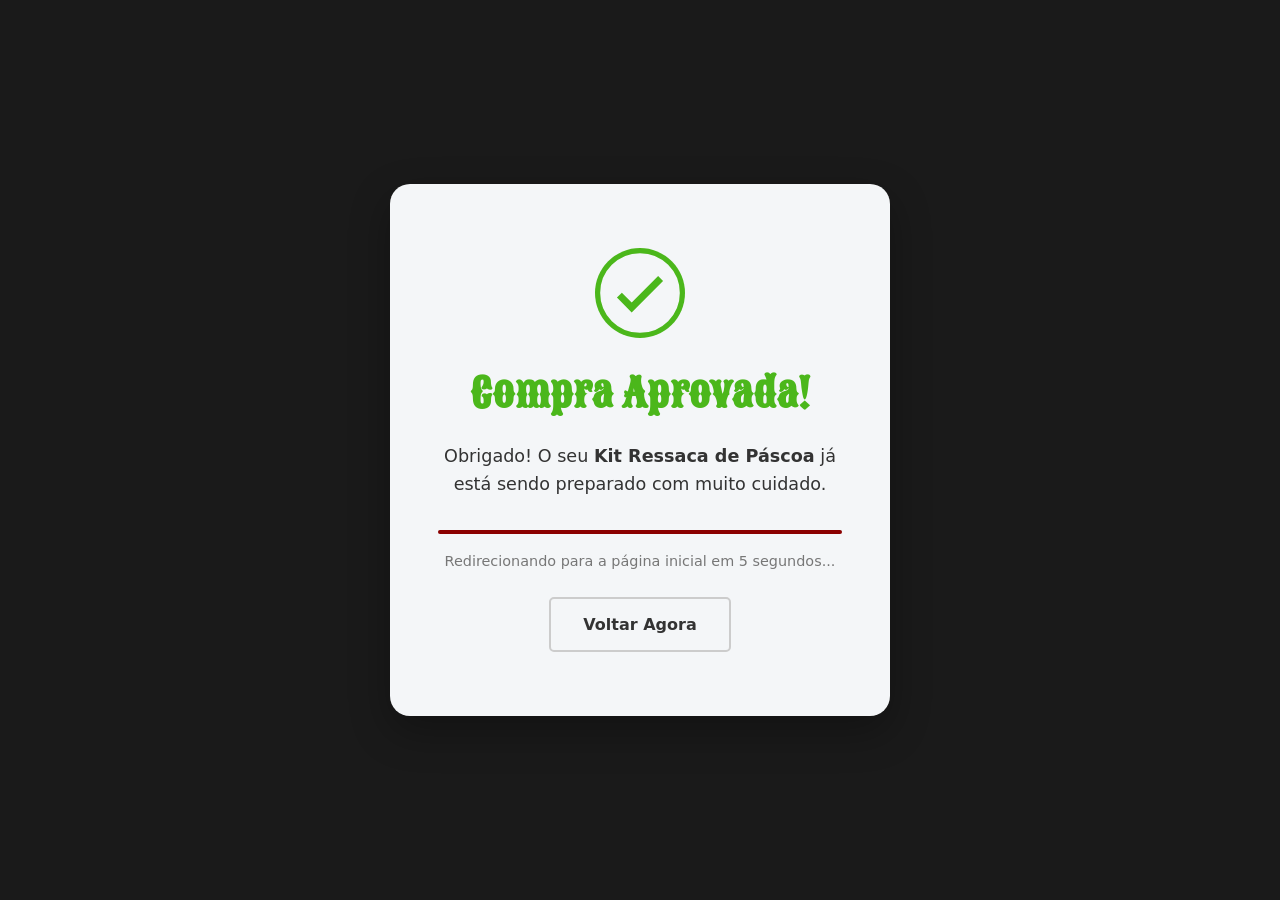
<file: sucesso.html>
<!DOCTYPE html>
<html lang="pt-br">
<head>
    <meta charset="UTF-8">
    <meta name="viewport" content="width=device-width, initial-scale=1.0">
    
    <meta http-equiv="refresh" content="5;url=index.html">
    
    <title>Compra Concluída - Drinkou</title>
    <link rel="stylesheet" href="style.css">
    <link href="https://fonts.googleapis.com/css2?family=Sancreek&display=swap" rel="stylesheet">
    <link href="https://fonts.googleapis.com/css2?family=Merriweather:ital,wght@0,400;0,700;1,400&display=swap" rel="stylesheet">
</head>
<body class="fundo-sucesso">

    <main class="container-sucesso">
        <svg class="checkmark" xmlns="http://www.w3.org/2000/svg" viewBox="0 0 52 52">
            <circle class="checkmark-circle" cx="26" cy="26" r="25" fill="none"/>
            <path class="checkmark-check" fill="none" d="M14.1 27.2l7.1 7.2 16.7-16.8"/>
        </svg>

        <h1 class="titulo-sucesso">Compra Aprovada!</h1>
        <p class="texto-sucesso">Obrigado! O seu <strong>Kit Ressaca de Páscoa</strong> já está sendo preparado com muito cuidado.</p>
        
        <div class="loader-linha"></div>
        <p class="texto-redirecionamento">Redirecionando para a página inicial em 5 segundos...</p>

        <a href="index.html" class="btn-voltar-home">Voltar Agora</a>
    </main>

</body>
</html>
</file>
<file: style.css>
/*variaveis das cores*/
:root {
    --cor-header: #1a1a1a; 
    --cor-destaque: #8b0000;
    --cor-texto: #333; 
    --cor-background: #f4f6f8;
    --cor-destaque-vivo: red;
}

/*deixar tudo mais clean*/
* {
  margin: 0;
  padding: 0;
  box-sizing: border-box;
}

/*configs gerais*/
body {
  font-family: system-ui, -apple-system, sans-serif;
  line-height: 1.6;
  background-color: var(--cor-background);
  color: var(--cor-texto);
}

/*topo*/
header {
    text-align: center;
}

.logo {
    width: 240px;
    height: auto;
    margin-bottom: 1rem;
    animation: pulsar 3s infinite alternate ease-in-out; /*animação logo pulsar*/
    filter: drop-shadow(5px 15px 18px rgba(252, 116, 25, 0.4)) /*sombras em volta da logo*/
}

@keyframes pulsar { /*animação pra fzr a logo pulsar*/
    0% { transform: scale(1); }
    100% { transform: scale(1.15); }
}

.topo {
  text-align: center;
  background: #1a1a1a;
  box-shadow: 0 4px 15px rgba(0,0,0,0.15);
  color: white;
}

.topo h1 {
  font-size: clamp(1.8rem, 4vw, 3rem);
  margin-bottom: 0.5rem;
}

.topo p {
  font-size: medium;
}

/*menu*/
.menu {
  position: sticky;
  top: 0;
  background-color: var(--cor-destaque);
  z-index: 1000;
  display: flex;
  justify-content: center;
  gap: 2rem;
  padding: 1rem;
  flex-wrap: wrap;
  box-shadow: 0 4px 6px rgba(0,0,0,0.2);
}

.menu a {
  color: white;
  text-decoration: none;
  font-weight: bold;
  font-size: 1.1rem;
  transition: color 0.3s ease, transform 0.3s ease; /*animação mudança de cor */
}

.menu a:hover {
  color: #ffcccc;
  transform: translateY(-3px); /*animação subir levemente no hover */
}

/* apresentação do site */
.apresentacao {
  max-width: 800px;
  margin: 4rem auto;
  text-align: center;
  padding: 0 20px;
}

@keyframes surgirDeBaixo {
  0% {
    opacity: 0;
    transform: translateY(40px);
  }
  100% {
    opacity: 1;
    transform: translateY(0);
  }
}

.titulo-apresentacao {
  font-family: "Sancreek", serif;
  color: var(--cor-destaque);
  font-size: clamp(3rem, 6vw, 4.5rem); 
  margin-bottom: 1rem;
  text-shadow: 2px 2px 4px rgba(0,0,0,0.1); 
  opacity: 0; 
  animation: surgirDeBaixo 1s ease-out forwards; 
}

.texto-apresentacao {
  font-size: 1.3rem; 
  margin-bottom: 1rem;
  line-height: 1.8;
  color: var(--cor-texto);
  font-family: system-ui, -apple-system, sans-serif;
  max-width: 700px;
  margin-left: auto;
  margin-right: auto;
  opacity: 0;
  animation: surgirDeBaixo 1s ease-out forwards;
  animation-delay: 0.5s; 
}

/* cards index */
.secao-cards {
    max-width: 1200px;
    margin: 2rem auto 6rem auto;
    padding: 0 20px;
}

.cards-container {
    display: flex;
    justify-content: center;
    gap: 2.5rem;
    flex-wrap: wrap;
}

.card-tema {
    background-color: white;
    width: calc(33.333% - 2.5rem);
    min-width: 280px; 
    border-radius: 15px;
    overflow: hidden; 
    box-shadow: 0 4px 10px rgba(0,0,0,0.08);
    display: flex;
    flex-direction: column;
    align-items: center;
    text-align: center;
    padding-bottom: 2rem;
    transition: transform 0.4s ease, box-shadow 0.4s ease;
    opacity: 0;
    animation: surgirDeBaixo 0.8s ease-out forwards;
}

.card-tema:hover {
    transform: translateY(-12px);
    box-shadow: 0 15px 30px rgba(221, 17, 10, 0.25); 
}

.card-tema img {
    width: 100%;
    height: 220px;
    object-fit: cover;
    margin-bottom: 1.5rem;
    border-bottom: 3px solid var(--cor-destaque);
}

.card-tema h3 {
    font-family: "Sancreek", serif; 
    color: var(--cor-destaque);
    font-size: 1.6rem;
    margin-bottom: 0.8rem;
    padding: 0 1rem;
}

.card-tema p {
    color: var(--cor-texto);
    padding: 0 1.5rem;
    margin-bottom: 1.5rem;
    font-size: 1.05rem;
    flex-grow: 1;
    font-family: 'Merriweather', serif;
    line-height: 1.6;
}

.btn-card {
    display: inline-block;
    padding: 0.8rem 1.8rem;
    background-color: var(--cor-header);
    color: white;
    text-decoration: none;
    border-radius: 50px;
    opacity: 0;
    transform: translateY(20px);
    transition: all 0.3s ease;
    font-family: 'Merriweather', serif;
    font-weight: 700;
}

.card-tema:hover .btn-card {
    opacity: 1;
    transform: translateY(0);
}

.btn-card:hover {
    background-color: red;
    color: white;
    box-shadow: 0 5px 15px rgba(255, 0, 0, 0.4);
}

@media (max-width: 900px) {
    .card-tema {
        width: calc(50% - 2.5rem);
    }
}

@media (max-width: 650px) {
    .card-tema {
        width: 100%;
    }
}

/*marcas parceiras*/
/*sem javascript, foi feito em que um momento q a ultima marca passa a lista é duplicada na caixa
ai tem uma ilusão de ótica q faz a linha deslizar e no final da animação ela anda -50%
como foi pensado nisso? nem te conto*/
.secao-parceiros {
    padding: 4rem 20px;
    background-color: var(--cor-background);
    text-align: center;
    overflow: hidden; 
    margin-bottom: 4rem;
}

.titulo-parceiros {
    font-family: "Sancreek", serif;
    color: var(--cor-destaque);
    font-size: clamp(2rem, 5vw, 3rem);
    margin-bottom: 2.5rem;
}

.carrossel-container {
    width: 100%;
    max-width: 1200px;
    margin: 0 auto;
    overflow: hidden;
    position: relative;
    -webkit-mask-image: linear-gradient(to right, transparent, black 15%, black 85%, transparent);
    mask-image: linear-gradient(to right, transparent, black 15%, black 85%, transparent);
}

.carrossel-trilha {
    display: flex;
    gap: 30px;
    width: max-content;
    animation: deslizar 20s linear infinite;
}

.carrossel-trilha:hover {
    animation-play-state: paused;
}

.marca-item {
    background-color: #2a2a2a;
    color: var(--cor-background);
    padding: 1rem 3rem;
    border-radius: 8px;
    font-family: 'Merriweather', serif;
    font-size: 1.2rem;
    font-weight: bold;
    border: 1px solid #444;
    white-space: nowrap; 
    transition: transform 0.3s ease, border-color 0.3s ease, color 0.3s ease;
}

.marca-item:hover {
    transform: scale(1.1);
    border-color: var(--cor-destaque);
    color: var(--cor-destaque-vivo);
    box-shadow: 0 4px 15px rgba(139, 0, 0, 0.4);
}

@keyframes deslizar {
    0% { transform: translateX(0); }
    100% { transform: translateX(calc(-50% - 15px)); } 
}

/*FAQ*/
/* =========================================
   SECÇÃO FAQ (Perguntas Frequentes - HTML Puro)
   ========================================= */
.secao-faq {
    max-width: 800px;
    margin: 4rem auto;
    padding: 0 20px;
}

.titulo-faq {
    font-family: "Sancreek", serif;
    color: var(--cor-destaque);
    font-size: clamp(2rem, 5vw, 3rem);
    text-align: center;
    margin-bottom: 2.5rem;
}

.faq-item {
    background-color: white;
    border-radius: 8px;
    margin-bottom: 1rem;
    box-shadow: 0 2px 5px rgba(0,0,0,0.05);
    overflow: hidden;
    border-left: 4px solid transparent;
    transition: border-color 0.3s ease, box-shadow 0.3s ease;
}

.faq-item:hover {
    box-shadow: 0 5px 15px rgba(0,0,0,0.1);
}

/* Quando o details está aberto, a barra lateral fica vermelha */
.faq-item[open] {
    border-left-color: var(--cor-destaque);
}

.faq-item summary {
    padding: 1.5rem;
    font-family: 'Merriweather', serif;
    font-weight: 700;
    font-size: 1.1rem;
    cursor: pointer;
    list-style: none; /* Remove a seta padrão do HTML */
    display: flex;
    justify-content: space-between;
    align-items: center;
    color: var(--cor-texto);
    transition: color 0.3s ease;
}

.faq-item summary:hover {
    color: var(--cor-destaque);
}

/* Remove a seta padrão em navegadores WebKit (Safari/Chrome antigos) */
.faq-item summary::-webkit-details-marker {
    display: none;
}

/* Adiciona um ícone + personalizado à direita */
.faq-item summary::after {
    content: "+";
    font-size: 1.8rem;
    font-weight: 300;
    color: var(--cor-destaque);
    transition: transform 0.3s ease;
}

/* Roda o ícone + para formar um x quando está aberto */
.faq-item[open] summary::after {
    transform: rotate(45deg); 
}

.faq-item p {
    padding: 0 1.5rem 1.5rem 1.5rem;
    color: #555;
    font-size: 1.05rem;
    line-height: 1.6;
    animation: deslizarBaixoFAQ 0.4s ease-out forwards; /* Mais uma animação para os requisitos! */
}

/* Animação que faz o texto deslizar e aparecer suavemente ao abrir */
@keyframes deslizarBaixoFAQ {
    from {
        opacity: 0;
        transform: translateY(-10px);
    }
    to {
        opacity: 1;
        transform: translateY(0);
    }
}


/* Rodapé */
.rodape {
    background-color: var(--cor-header);
    color: white;
    padding: 4rem 20px 1rem 20px;
    margin-top: 4rem; 
}

.rodape-container {
    max-width: 1200px;
    margin: 0 auto;
    display: grid;
    grid-template-columns: 1fr 1fr;
    gap: 4rem;
    margin-bottom: 3rem;
}

.rodape-info p {
    color: #aaa;
    margin-bottom: 1.5rem;
    line-height: 1.8;
}

.logo-rodape {
    width: 180px;
    margin-bottom: 1rem;
    filter: grayscale(100%) brightness(200%); 
    transition: filter 0.3s ease;
}

.logo-rodape:hover {
    filter: grayscale(0%) brightness(100%); 
}

.redes-sociais {
    display: flex;
    gap: 1rem;
}

.redes-sociais a {
    color: white;
    text-decoration: none;
    background-color: #333;
    padding: 0.5rem 1.2rem;
    border-radius: 5px;
    transition: background-color 0.3s, transform 0.3s;
}

.redes-sociais a:hover {
    background-color: var(--cor-destaque);
    transform: translateY(-3px);
}

.rodape-form-container h3 {
    font-family: "Sancreek", serif;
    color: var(--cor-destaque);
    font-size: 2rem;
    margin-bottom: 1.5rem;
}

.rodape-form {
    display: flex;
    flex-direction: column;
    gap: 1.5rem;
}

.input-group {
    position: relative;
}

.rodape-form input, .rodape-form select {
    width: 100%;
    padding: 1rem;
    background-color: #2a2a2a;
    border: 1px solid #444;
    border-radius: 8px;
    color: white;
    font-size: 1rem;
    outline: none;
    transition: border-color 0.3s, box-shadow 0.3s;
    font-family: inherit;
}

.rodape-form input:focus, .rodape-form select:focus {
    border-color: var(--cor-destaque);
    box-shadow: 0 0 8px rgba(221, 17, 10, 0.4); 
}

.input-group label {
    position: absolute;
    left: 1rem;
    top: 50%;
    transform: translateY(-50%);
    color: #888;
    transition: all 0.3s ease;
    pointer-events: none;
}

.rodape-form input:focus + label, .rodape-form input:not(:placeholder-shown) + label {
    top: 0;
    font-size: 0.85rem;
    background-color: var(--cor-header);
    padding: 0 0.5rem;
    color: var(--cor-destaque);
    font-weight: bold;
}

/* Botão Enviar */
.btn-enviar {
    background-color: var(--cor-destaque);
    color: white;
    border: none;
    padding: 1rem;
    border-radius: 8px;
    font-size: 1.1rem;
    font-weight: bold;
    cursor: pointer;
    transition: all 0.3s ease;
    margin-top: 0.5rem;
}

.btn-enviar:hover {
    background-color: #ff1a1a;
    transform: translateY(-2px);
    box-shadow: 0 5px 15px rgba(221, 17, 10, 0.4);
}

/* Direitos Autorais */
.rodape-direitos {
    text-align: center;
    border-top: 1px solid #333;
    padding-top: 1.5rem;
    color: #666;
    font-size: 0.9rem;
}

@media (max-width: 850px) {
    .rodape-container {
        grid-template-columns: 1fr;
        gap: 3rem;
        text-align: center;
    }

    .redes-sociais {
        justify-content: center;
    }
}

/* gross css */
.secao-bebida {
      max-width: 1100px;
      margin: 3rem auto;
      display: flex;
      gap: 2rem;
      align-items: center;
      background: white;
      padding: 2rem;
      border-radius: 12px;
      box-shadow: 0 4px 10px rgba(0,0,0,0.1);
      flex-wrap: wrap;
    }

.secao-bebida img {
      width: 350px;
      max-width: 100%;
      border-radius: 10px;
      object-fit: cover;
    }

    .texto-bebida {
      flex: 1;
    }

    .texto-bebida h2 {
      color: var(--cor-destaque);
      margin-bottom: 1rem;
      font-family: "Sancreek", serif;
    }

     @media (max-width: 768px) {
      .secao-bebida {
        flex-direction: column;
        text-align: center;
      }
    }
    
/*Animação que faz a trilha deslizar*/
@keyframes deslizar {
    0% { transform: translateX(0); }
    100% { transform: translateX(calc(-50% - 15px)); } /* Movimenta metade da fila para o loop perfeito */
}

/* responsividade p celular não quebrar as 3 grid */
@media (max-width: 768px) {
    .bebida-card {
        width: 280px;
    }
}

/*fabricio css*/
.pagina-fabricio {
    max-width: 1000px;
    margin: 0 auto;
    padding: 2rem 20px;
}

.destaque-pascoa {
    text-align: center;
    margin-bottom: 4rem;
    padding: 3rem;
    background-color: var(--cor-header);
    border-radius: 15px;
    color: white;
    box-shadow: 0 10px 30px rgba(0,0,0,0.15);
}

.titulo-pascoa {
    font-family: "Sancreek", serif;
    color: var(--cor-destaque);
    font-size: clamp(2.5rem, 6vw, 4rem);
    margin-bottom: 1rem;
}

.subtitulo-pascoa {
    font-size: 1.2rem;
    color: #ccc;
    max-width: 700px;
    margin: 0 auto;
}

.card-bebida-pascoa {
    display: flex;
    align-items: center;
    justify-content: space-between;
    gap: 3rem;
    background: white;
    padding: 2.5rem;
    border-radius: 15px;
    margin-bottom: 3rem;
    box-shadow: 0 5px 15px rgba(0,0,0,0.08);
    transition: transform 0.4s ease, box-shadow 0.4s ease;
}

.card-bebida-pascoa:nth-child(even) {
    flex-direction: row-reverse;
}

.card-bebida-pascoa:hover {
    transform: translateY(-8px);
    box-shadow: 0 15px 30px rgba(139, 0, 0, 0.2);
}

.info-bebida {
    flex: 1;
    display: flex;
    flex-direction: column;
    align-items: flex-start;
}

.info-bebida h2 {
    font-family: "Sancreek", serif;
    color: var(--cor-destaque);
    font-size: 2rem;
    margin-bottom: 1rem;
}

.info-bebida p {
    font-size: 1.1rem;
    color: #555;
    margin-bottom: 1.5rem;
    line-height: 1.6;
}

.img-bebida {
    width: 350px;
    height: 350px;
    object-fit: cover;
    border-radius: 12px;
    border: 4px solid var(--cor-background);
    box-shadow: 0 5px 15px rgba(0,0,0,0.1);
}

.btn-comprar {
    display: inline-block;
    padding: 0.8rem 2rem;
    background-color: var(--cor-destaque);
    color: white;
    text-decoration: none;
    font-weight: bold;
    border-radius: 5px;
    font-family: 'Merriweather', serif;
    opacity: 0;
    visibility: hidden;
    transform: translateY(20px);
    transition: all 0.3s ease;
}

.card-bebida-pascoa:hover .btn-comprar {
    opacity: 1;
    visibility: visible;
    transform: translateY(0);
}

.btn-comprar:hover {
    background-color: red;
    box-shadow: 0 5px 15px rgba(255, 0, 0, 0.4);
}

@media (max-width: 768px) {
    .card-bebida-pascoa, 
    .card-bebida-pascoa:nth-child(even) {
        flex-direction: column;
        text-align: center;
        padding: 1.5rem;
    }

    .info-bebida {
        align-items: center;
    }

    .img-bebida {
        width: 100%;
        height: auto;
    }

    .btn-comprar {
        opacity: 1;
        visibility: visible;
        transform: translateY(0);
    }
}

/* banner leve kit*/
.banner-kit-completo {
    display: flex;
    align-items: center;
    justify-content: space-between;
    background: linear-gradient(135deg, #1a1a1a 0%, #3a0a0a 100%);
    padding: 3rem 4rem;
    border-radius: 20px;
    margin-bottom: 4rem;
    box-shadow: 0 15px 35px rgba(0,0,0,0.3);
    gap: 2rem;
    flex-wrap: wrap;
}

.info-kit {
    flex: 1;
    min-width: 300px;
    color: white;
}

.info-kit h2 {
    font-family: "Sancreek", serif;
    color: #ffcccc;
    font-size: 2.5rem;
    margin-bottom: 1rem;
}

.info-kit p {
    font-size: 1.1rem;
    line-height: 1.6;
    margin-bottom: 1.5rem;
    color: #ddd;
}

.preco-box {
    margin-bottom: 2rem;
}

.preco-de {
    display: block;
    font-size: 1.1rem;
    color: #999;
    text-decoration: line-through;
}

.preco-por {
    display: block;
    font-size: 2.2rem;
    font-weight: bold;
    color: #4bb71b;
    font-family: 'Merriweather', serif;
}

.btn-comprar-combo {
    display: inline-block;
    background-color: var(--cor-destaque-vivo, red);
    color: white;
    padding: 1rem 2.5rem;
    border-radius: 8px;
    text-decoration: none;
    font-weight: bold;
    font-size: 1.2rem;
    transition: transform 0.3s ease, background-color 0.3s ease;
    box-shadow: 0 5px 15px rgba(255, 0, 0, 0.4);
}

.btn-comprar-combo:hover {
    transform: translateY(-5px) scale(1.05);
    background-color: #cc0000;
}

/* O agrupamento das 5 garrafas */
.garrafas-agrupadas {
    display: flex;
    align-items: center;
    justify-content: center;
    flex: 1;
    min-width: 300px;
}

.garrafas-agrupadas img {
    width: 75px;
    height: 240px;
    object-fit: cover;
    border-radius: 8px;
    border: none;
    margin: 0 -12px; 
    box-shadow: 0 10px 20px rgba(0,0,0,0.5);
    transition: transform 0.4s ease, z-index 0.4s ease;
}

.garrafas-agrupadas .garrafa-centro {
    width: 100px;
    height: 280px;
    z-index: 5; 
    border-color: var(--cor-destaque);
}

.garrafas-agrupadas img:hover {
    transform: translateY(-20px);
    z-index: 10; 
}

@media (max-width: 850px) {
    .banner-kit-completo {
        flex-direction: column;
        text-align: center;
        padding: 2rem;
    }
    
    .garrafas-agrupadas {
        margin-top: 2rem;
    }
    
    .garrafas-agrupadas img {
        width: 50px;
        height: 160px;
        margin: 0 -8px;
    }
    
    .garrafas-agrupadas .garrafa-centro {
        width: 70px;
        height: 190px;
    }
}


/*Sucesso html*/
.fundo-sucesso {
    background-color: var(--cor-header);
    display: flex;
    justify-content: center;
    align-items: center;
    min-height: 100vh;
    margin: 0;
}

.container-sucesso {
    background-color: var(--cor-background);
    padding: 4rem 3rem;
    border-radius: 20px;
    text-align: center;
    box-shadow: 0 15px 40px rgba(0,0,0,0.3);
    max-width: 500px;
    width: 90%;
    animation: surgirDeBaixo 0.6s ease-out forwards;
}

.titulo-sucesso {
    font-family: "Sancreek", serif;
    color: #4bb71b;
    font-size: 2.5rem;
    margin-top: 1.5rem;
    margin-bottom: 1rem;
}

.texto-sucesso {
    font-size: 1.1rem;
    color: var(--cor-texto);
    margin-bottom: 2rem;
    line-height: 1.6;
}

.texto-redirecionamento {
    font-size: 0.9rem;
    color: #777;
    margin-bottom: 1.5rem;
}

.btn-voltar-home {
    display: inline-block;
    padding: 0.8rem 2rem;
    background-color: transparent;
    color: var(--cor-texto);
    text-decoration: none;
    font-weight: bold;
    border: 2px solid #ccc;
    border-radius: 5px;
    transition: all 0.3s ease;
}

.btn-voltar-home:hover {
    border-color: var(--cor-destaque);
    color: var(--cor-destaque);
    background-color: #fff0f0;
}

.checkmark {
    width: 90px;
    height: 90px;
    border-radius: 50%;
    display: block;
    stroke-width: 4;
    stroke: #4bb71b;
    stroke-miterlimit: 10;
    margin: 0 auto;
    box-shadow: inset 0px 0px 0px #4bb71b;
    animation: fill .4s ease-in-out .4s forwards, scale .3s ease-in-out .9s both;
}

.checkmark-circle {
    stroke-dasharray: 166;
    stroke-dashoffset: 166;
    stroke-width: 4;
    stroke-miterlimit: 10;
    stroke: #4bb71b;
    fill: none;
    animation: stroke 0.6s cubic-bezier(0.65, 0, 0.45, 1) forwards;
}

.checkmark-check {
    transform-origin: 50% 50%;
    stroke-dasharray: 48;
    stroke-dashoffset: 48;
    animation: stroke 0.3s cubic-bezier(0.65, 0, 0.45, 1) 0.8s forwards;
}

@keyframes stroke {
    100% { stroke-dashoffset: 0; }
}

@keyframes scale {
    0%, 100% { transform: none; }
    50% { transform: scale3d(1.1, 1.1, 1); }
}

@keyframes fill {
    100% { box-shadow: inset 0px 0px 0px 60px transparent; }
}

.loader-linha {
    height: 4px;
    width: 100%;
    background-color: #eee;
    border-radius: 2px;
    margin-bottom: 1rem;
    position: relative;
    overflow: hidden;
}

.loader-linha::after {
    content: '';
    position: absolute;
    top: 0;
    left: 0;
    height: 100%;
    width: 0%;
    background-color: var(--cor-destaque);
    animation: carregar 5s linear forwards; /* 5s é o mesmo tempo do meta refresh */
}

@keyframes carregar {
    100% { width: 100%; }
}
</file>
